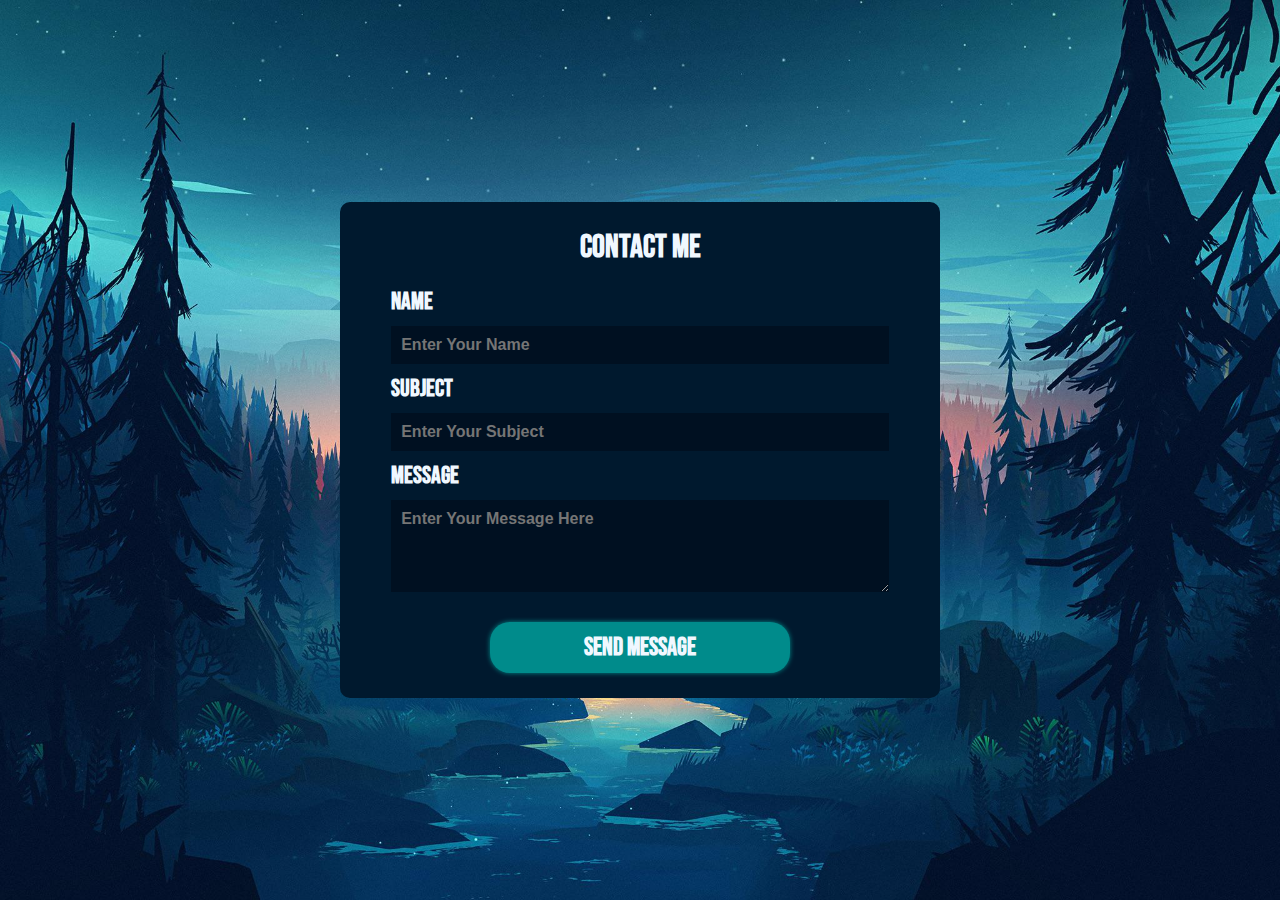
<file: index.html>
<!DOCTYPE html>
<html>
    <head>
        <meta name="viewport" content="width=device-width, initial-scale=1.0">
        <title>Contact Us Website</title>
        <link rel="stylesheet" href="style.css">
        <link href="https://fonts.googleapis.com/css2?family=Bebas+Neue&display=swap" rel="stylesheet">
    </head>
    <body>
        <div class="container">
            <form>
                <h1>Contact Me</h1>
                <h2>Name</h2>
                <input type="text" id="name" placeholder="Enter Your Name" required>
                <h2>Subject</h2>
                <input type="text" id="subject" placeholder="Enter Your Subject" required>
                <h2>Message</h2>
                <textarea id="message" rows="4" placeholder="Enter Your Message Here"></textarea>
                <button id="sendButton" type="submit" >Send Message</button>
            </form>
        </div>
        <script src="script.js"></script>
    </body>
</html>
</file>
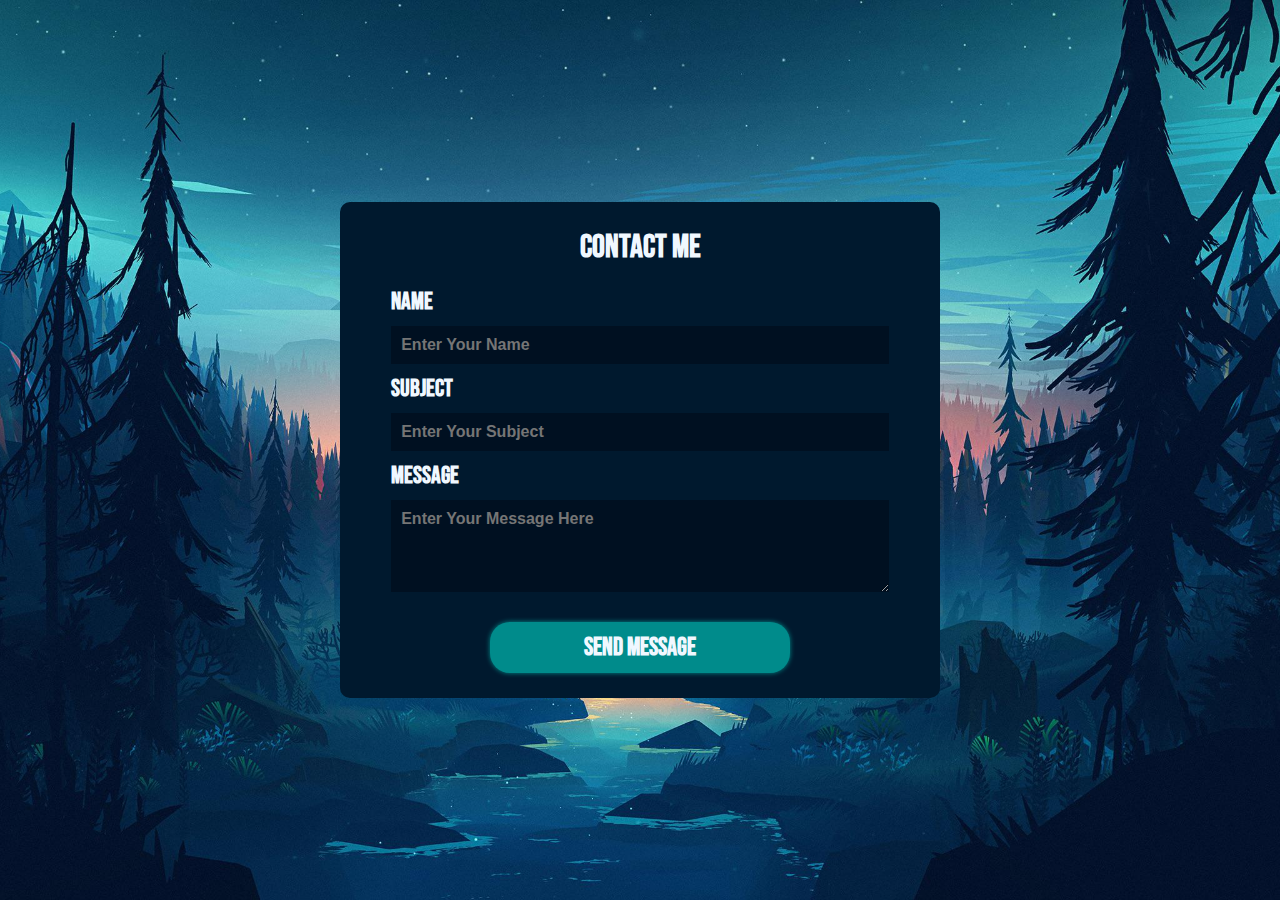
<file: file.html>
<!DOCTYPE html>
<html>
    <head>
        <meta name="viewport" content="width=device-width, initial-scale=1.0">
        <title>Contact Us Website</title>
        <link rel="stylesheet" href="style.css">
        <link href="https://fonts.googleapis.com/css2?family=Bebas+Neue&display=swap" rel="stylesheet">
    </head>
    <body>
        <div class="container">
            <form>
                <h1>Contact Me</h1>
                <h2>Name</h2>
                <input type="text" id="name" placeholder="Enter Your Name" required>
                <h2>Subject</h2>
                <input type="text" id="subject" placeholder="Enter Your Subject" required>
                <h2>Message</h2>
                <textarea id="message" rows="4" placeholder="Enter Your Message Here"></textarea>
                <button id="sendButton" type="submit" >Send Message</button>
            </form>
        </div>
        <script src="script.js"></script>
    </body>
</html>
</file>
<file: style.css>
*{
    margin: 0;
    padding: 0;
    box-sizing: border-box;
    font-family: "Bebas Neue", sans-serif;
    font-weight: 600;
}

body{
    background-image: url(images/bg.jpg);
    background-repeat: no-repeat;
    background-position: center;
    background-attachment: fixed;
    background-size: cover;
}

.container{
    width: 100%;
    height: 100vh;
    display: flex;
    align-items: center;
    justify-content: center;
}

form{
    background-color:rgb(0, 25, 46);
    display: flex;
    flex-direction: column;
    padding: 2vw 4vw;
    width: 90%;
    max-width: 600px;
    border-radius: 10px;
}

form h1{
    color:aliceblue;
    margin-bottom: 20px;
    text-align: center;
}

form h2{
    color:aliceblue;
}

form input, form textarea{
    border: 0;
    margin: 10px 0;
    padding: 10px;
    outline: none;
    color: lightgray;
    background-color: rgb(0, 16, 33);
    font-size: 16px;
    font-family: "consolas", sans-serif;
    resize: vertical;
}

form button{
    padding: 10px;
    background-color:darkcyan;
    color: aliceblue;
    font-size: 25px;
    border: 0;
    outline: none;
    cursor: pointer;
    width: 300px;
    margin: 20px auto 0;
    border-radius: 20px;
    box-shadow: 0 0 5px darkcyan;
} button:hover{
    box-shadow: 0 0 5px darkcyan,
    0 0 25px darkcyan, 0 0 25px darkcyan, 0 0 25px darkcyan, 0 0 25px darkcyan  ;
}
</file>
